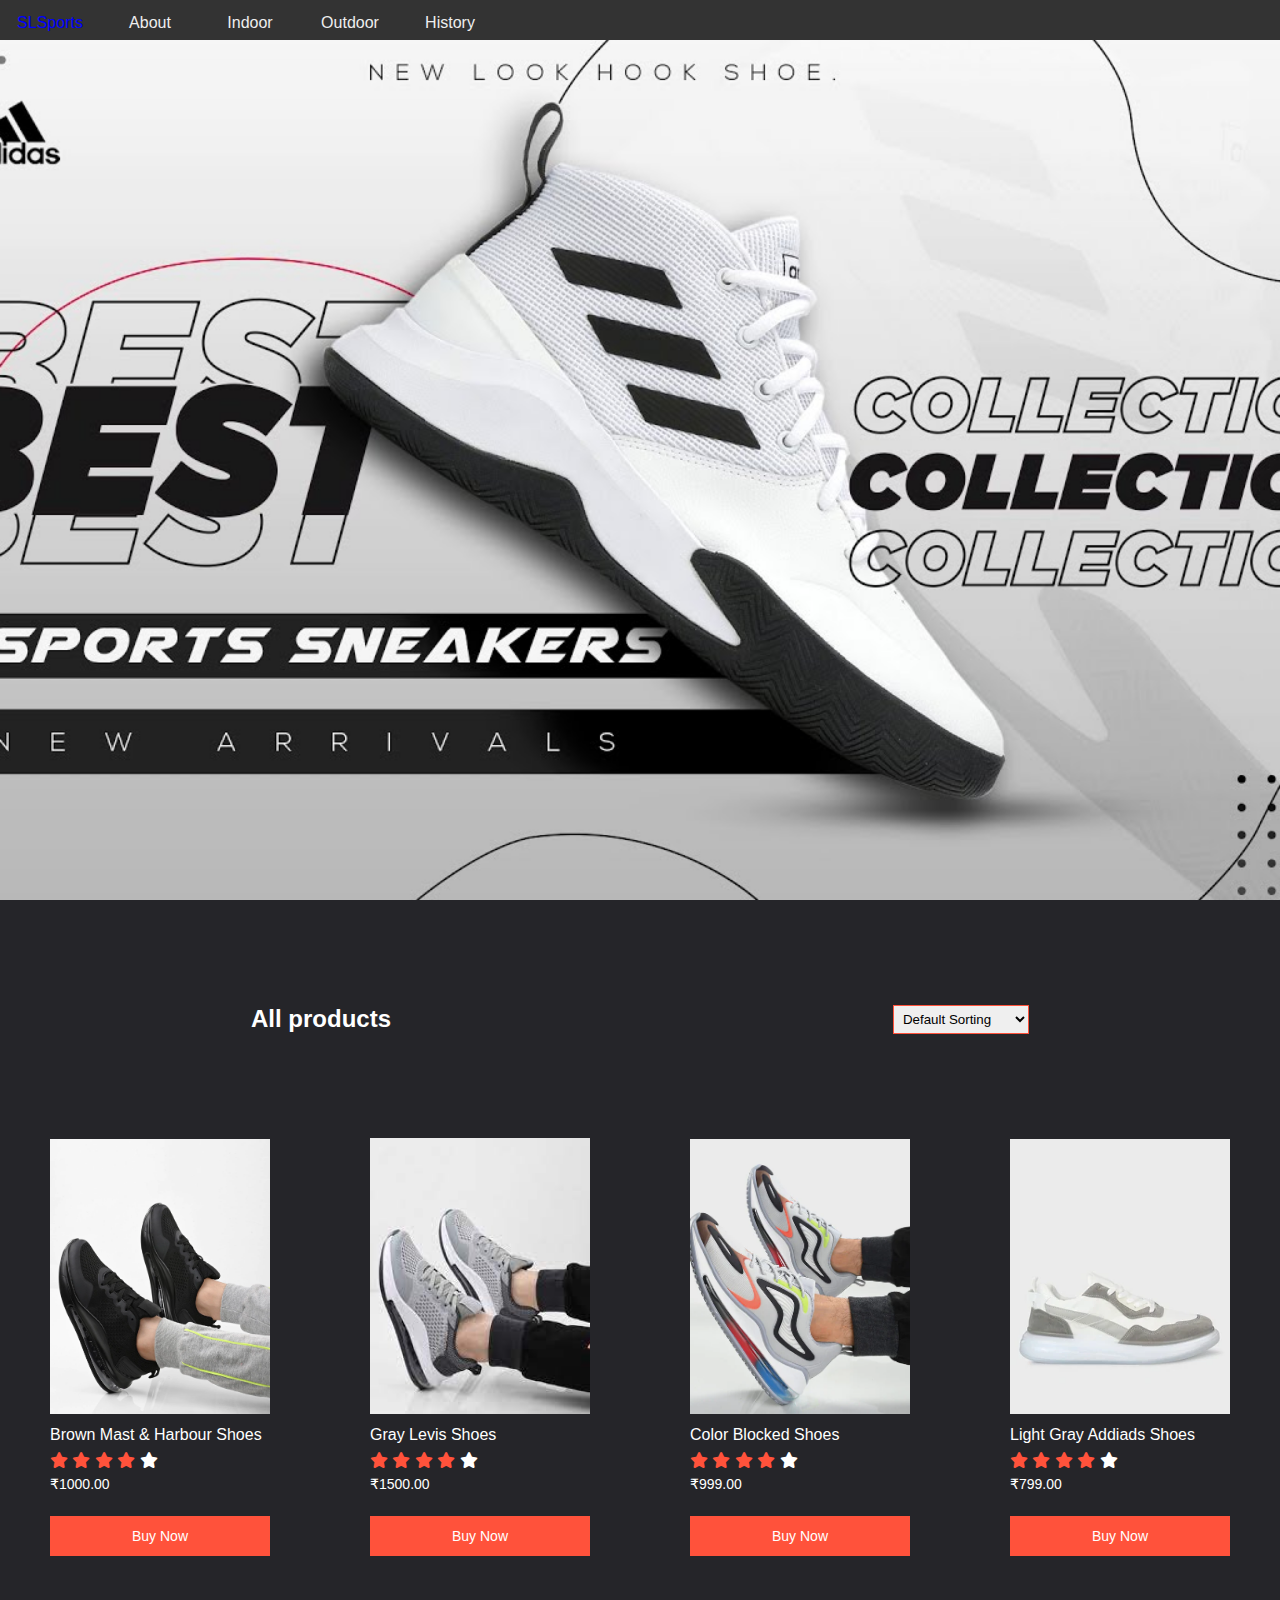
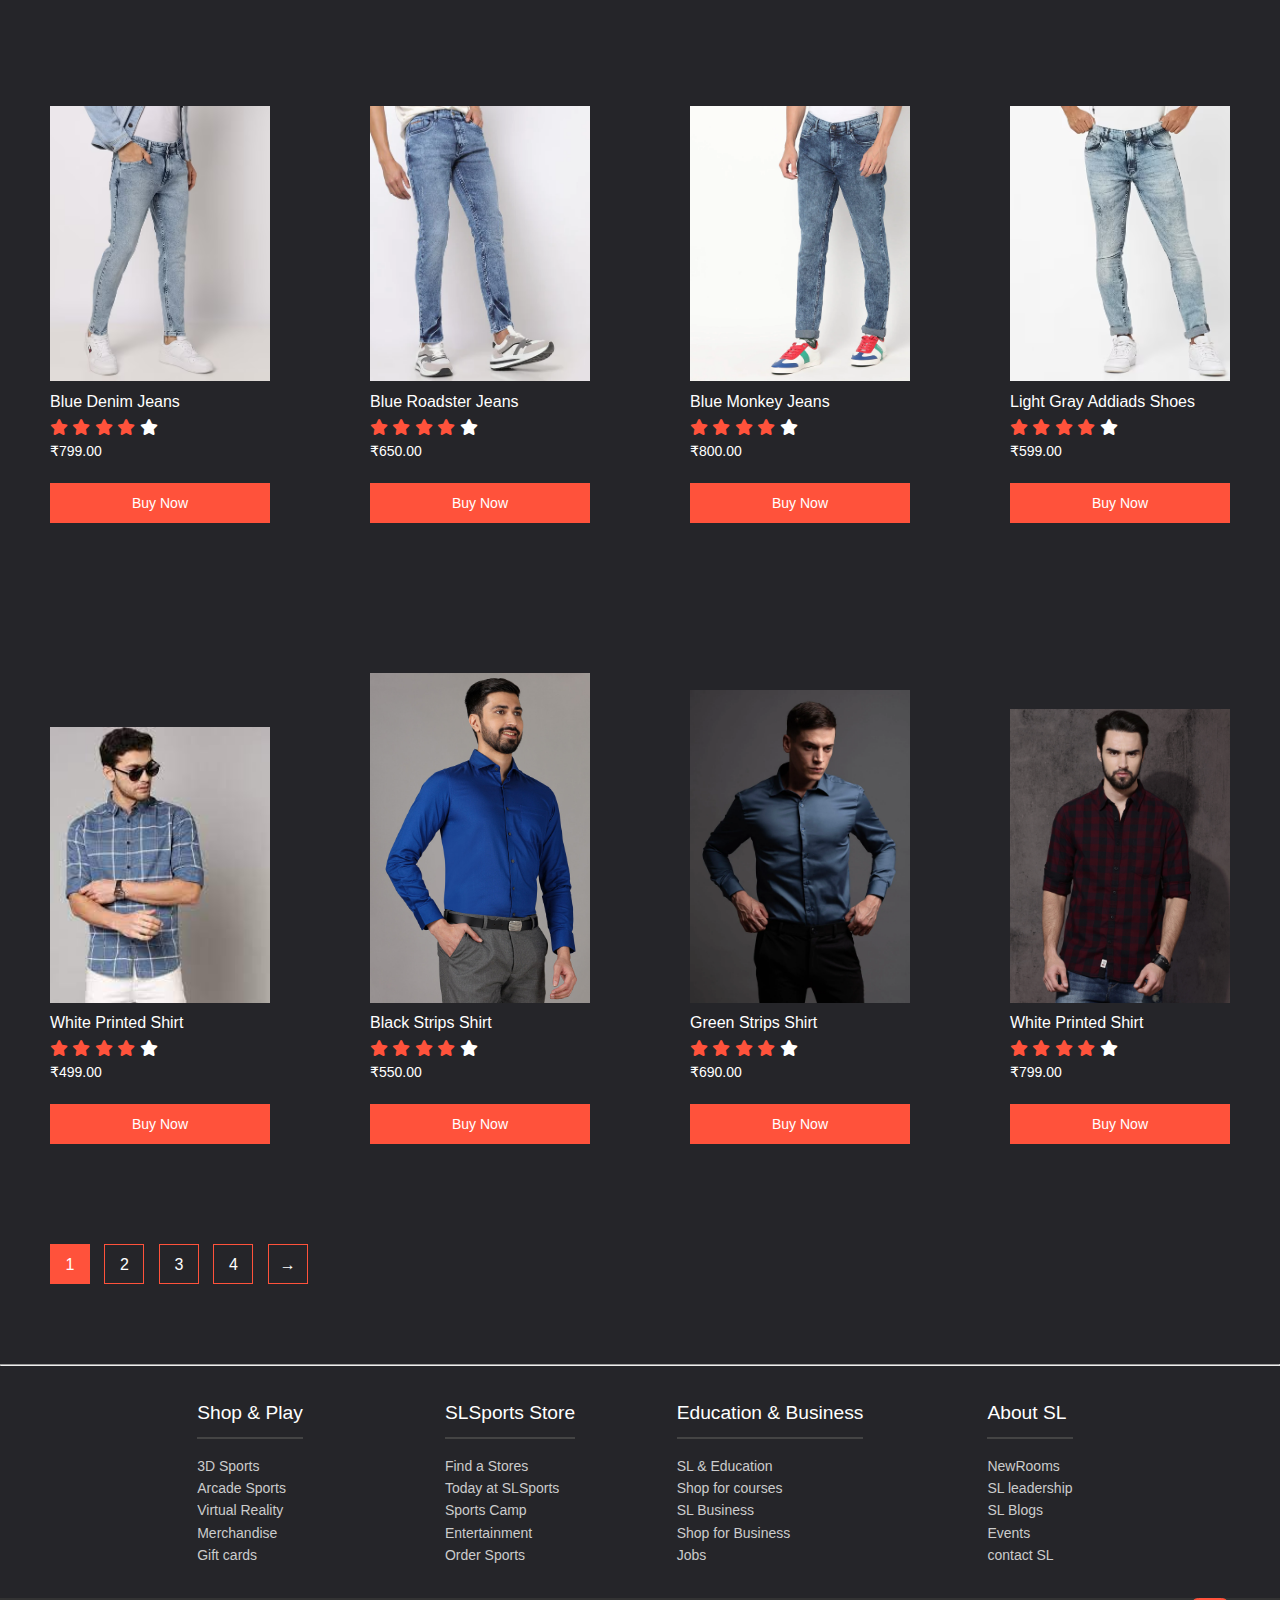
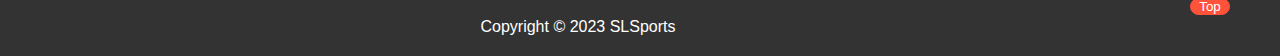
<file: indoor.html>
<!DOCTYPE html>
<html lang="en">
<head>
    <meta charset="UTF-8">
    <meta http-equiv="X-UA-Compatible" content="IE=edge">
    <meta name="viewport" content="width=device-width, initial-scale=1.0">
    <link rel="stylesheet" href="./css/stylesheet.css">
    <link rel="stylesheet" href="https://cdnjs.cloudflare.com/ajax/libs/font-awesome/6.4.0/css/all.min.css">
    <title>SLSports</title>
    <style>
        *{
            margin: auto;
            padding: 0;
            box-sizing: border-box;
        }
    </style>
</head>
<body>
    <div id="showCase" style="background: url('./img/sale-1.jpg') no-repeat center/cover; ">
        <header>
            <nav class="cf">
                <ul class="cf">
                    <li><a href="index.html">SLSports</a></li>
                    <li><a href="index.html">About</a></li>
                    <li><a href="indoor.html">Indoor</a></li>
                    <li><a href="outdoor.html">Outdoor</a></li>
                    <li><a href="history.html">History</a></li>
                </ul>
            </nav>
        </header>
    </div>

    <div class="small-container">
        <div class="row row-2">
            <h2 class="head">All products</h2>
            <select name="" id="display">
                <option value="">Default Sorting</option>
                <option value="">Sort by price</option>
                <option value="">Sort by popularity</option>
                <option value="">Sort by rating</option>
                <option value="">Sort by sale</option>
            </select>
        </div>
    

    <div class="row">
        <!-- 1 -->
        <div class="col-4">
            <img src="./img/shoes1.jpg" alt="shoes1">
            <h4>Brown Mast & Harbour Shoes</h4>
            <div class="rating">
                <i class="fa fa-star checked"></i>
                <i class="fa fa-star checked"></i>
                <i class="fa fa-star checked"></i>
                <i class="fa fa-star checked"></i>
                <i class="fa fa-star"></i>
            </div>
            <p>₹1000.00</p>
            <button class="buy-btn" onclick="alert(`something went wrong. please try again later \n Error 404`)">Buy Now</button>
        </div>
    

        <!-- 2 -->
            <div class="col-4">
                <img src="./img/shoes2.jpg" alt="shoes1">
                <h4>Gray Levis Shoes</h4>
                <div class="rating">
                    <i class="fa fa-star checked"></i>
                    <i class="fa fa-star checked"></i>
                    <i class="fa fa-star checked"></i>
                    <i class="fa fa-star checked"></i>
                    <i class="fa fa-star"></i>
                </div>
                <p>₹1500.00</p>
                <button class="buy-btn" onclick="alert(`something went wrong. please try again later \n Error 404`)">Buy Now</button>
            </div>
        <!-- 3 -->
            <div class="col-4">
                <img src="./img/shoes3.jpg" alt="shoes1">
                <h4>Color Blocked Shoes</h4>
                <div class="rating">
                    <i class="fa fa-star checked"></i>
                    <i class="fa fa-star checked"></i>
                    <i class="fa fa-star checked"></i>
                    <i class="fa fa-star checked"></i>
                    <i class="fa fa-star"></i>
                </div>
                <p>₹999.00</p>
                <button class="buy-btn" onclick="alert(`something went wrong. please try again later \n Error 404`)">Buy Now</button>
            </div>
        <!-- 4 -->
        <div class="col-4">
            <img src="./img/shoes4.jpg" alt="shoes1">
            <h4>Light Gray Addiads Shoes</h4>
            <div class="rating">
                <i class="fa fa-star checked"></i>
                <i class="fa fa-star checked"></i>
                <i class="fa fa-star checked"></i>
                <i class="fa fa-star checked"></i>
                <i class="fa fa-star"></i>
            </div>
            <p>₹799.00</p>
            <button class="buy-btn" onclick="alert(`something went wrong. please try again later \n Error 404`)">Buy Now</button>
        </div>
    </div>

    <div class="row">
        <div class="col-4">
            <img src="./img/jeans.jpg" alt="jeans1">
            <h4>Blue Denim Jeans</h4>
            <div class="rating">
                <i class="fa fa-star checked"></i>
                <i class="fa fa-star checked"></i>
                <i class="fa fa-star checked"></i>
                <i class="fa fa-star checked"></i>
                <i class="fa fa-star"></i>
            </div>
            <p>₹799.00</p>
            <button class="buy-btn" onclick="alert(`something went wrong. please try again later \n Error 404`)">Buy Now</button>
        </div>

        <div class="col-4">
            <img src="./img/jeans2.jpg" alt="jeans2">
            <h4>Blue Roadster Jeans</h4>
            <div class="rating">
                <i class="fa fa-star checked"></i>
                <i class="fa fa-star checked"></i>
                <i class="fa fa-star checked"></i>
                <i class="fa fa-star checked"></i>
                <i class="fa fa-star"></i>
            </div>
            <p>₹650.00</p>
            <button class="buy-btn" onclick="alert(`something went wrong. please try again later \n Error 404`)">Buy Now</button>
        </div>

        <div class="col-4">
            <img src="./img/jeans3.jpg" alt="jeans3">
            <h4>Blue Monkey Jeans</h4>
            <div class="rating">
                <i class="fa fa-star checked"></i>
                <i class="fa fa-star checked"></i>
                <i class="fa fa-star checked"></i>
                <i class="fa fa-star checked"></i>
                <i class="fa fa-star"></i>
            </div>
            <p>₹800.00</p>
            <button class="buy-btn" onclick="alert(`something went wrong. please try again later \n Error 404`)">Buy Now</button>
        </div>

        <div class="col-4">
            <img src="./img/jeans4.jpg" alt="jeans4">
            <h4>Light Gray Addiads Shoes</h4>
            <div class="rating">
                <i class="fa fa-star checked"></i>
                <i class="fa fa-star checked"></i>
                <i class="fa fa-star checked"></i>
                <i class="fa fa-star checked"></i>
                <i class="fa fa-star"></i>
            </div>
            <p>₹599.00</p>
            <button class="buy-btn" onclick="alert(`something went wrong. please try again later \n Error 404`)">Buy Now</button>
        </div>
    </div>

    <div class="row">
        <div class="col-4">
            <img src="./img/shirt1.jfif" alt="shoes1">
            <h4>White Printed Shirt</h4>
            <div class="rating">
                <i class="fa fa-star checked"></i>
                <i class="fa fa-star checked"></i>
                <i class="fa fa-star checked"></i>
                <i class="fa fa-star checked"></i>
                <i class="fa fa-star"></i>
            </div>
            <p>₹499.00</p>
            <button class="buy-btn" onclick="alert(`something went wrong. please try again later \n Error 404`)">Buy Now</button>
        </div>

        <div class="col-4">
            <img src="./img/shirt2.jpg" alt="shoes1">
            <h4>Black Strips Shirt</h4>
            <div class="rating">
                <i class="fa fa-star checked"></i>
                <i class="fa fa-star checked"></i>
                <i class="fa fa-star checked"></i>
                <i class="fa fa-star checked"></i>
                <i class="fa fa-star"></i>
            </div>
            <p>₹550.00</p>
            <button class="buy-btn" onclick="alert(`something went wrong. please try again later \n Error 404`)">Buy Now</button>
        </div>

        <div class="col-4">
            <img src="./img/shirt3.jpg" alt="shoes1">
            <h4>Green Strips Shirt</h4>
            <div class="rating">
                <i class="fa fa-star checked"></i>
                <i class="fa fa-star checked"></i>
                <i class="fa fa-star checked"></i>
                <i class="fa fa-star checked"></i>
                <i class="fa fa-star"></i>
            </div>
            <p>₹690.00</p>
            <button class="buy-btn" onclick="alert(`something went wrong. please try again later \n Error 404`)">Buy Now</button>
        </div>

        <div class="col-4">
            <img src="./img/shirt4.jpg" alt="shoes1">
            <h4>White Printed Shirt</h4>
            <div class="rating">
                <i class="fa fa-star checked"></i>
                <i class="fa fa-star checked"></i>
                <i class="fa fa-star checked"></i>
                <i class="fa fa-star checked"></i>
                <i class="fa fa-star"></i>
            </div>
            <p>₹799.00</p>
            <button class="buy-btn" onclick="alert(`something went wrong. please try again later \n Error 404`)">Buy Now</button>
        </div>
    </div>

    <div class="page-btn">
        <span class="active">1</span>
        <span>2</span>
        <span>3</span>
        <span>4</span>
        <span>&#8594</span>

    </div>
</div>

    <hr>
    <footer>
        <div class="container">
            <div class="footer-cols">
                <ul>
                    <li>Shop & Play</li>
                    <li><a href="#">3D Sports</a></li>
                    <li><a href="#">Arcade Sports</a></li>
                    <li><a href="#">Virtual Reality</a></li>
                    <li><a href="#">Merchandise</a></li>
                    <li><a href="#">Gift cards</a></li>
                </ul>

                <ul>
                    <li>SLSports Store</li>
                    <li><a href="#">Find a Stores</a></li>
                    <li><a href="#">Today at SLSports</a></li>
                    <li><a href="#">Sports Camp</a></li>
                    <li><a href="#">Entertainment</a></li>
                    <li><a href="#">Order Sports</a></li>
                </ul>

                <ul>
                    <li>Education & Business</li>
                    <li><a href="#">SL & Education</a></li>
                    <li><a href="#">Shop for courses</a></li>
                    <li><a href="#">SL Business</a></li>
                    <li><a href="#">Shop for Business</a></li>
                    <li><a href="#">Jobs</a></li>
                </ul>

                <ul>
                    <li>About SL</li>
                    <li><a href="#">NewRooms</a></li>
                    <li><a href="#">SL leadership</a></li>
                    <li><a href="#">SL Blogs</a></li>
                    <li><a href="#">Events</a></li>
                    <li><a href="#">contact SL</a></li>
                </ul>
            </div>
        </div>
    </footer>

    <button onclick="scrollToTop()" class="top-btn">Top</button>


    <div class="footer-bottom">
        Copyright &copy; 2023 SLSports
    </div>


    <script>
        function scrollToTop() {
            window.scrollTo({top: 0, behavior: 'smooth'});
        }
    </script>
</body>
</html>
</file>
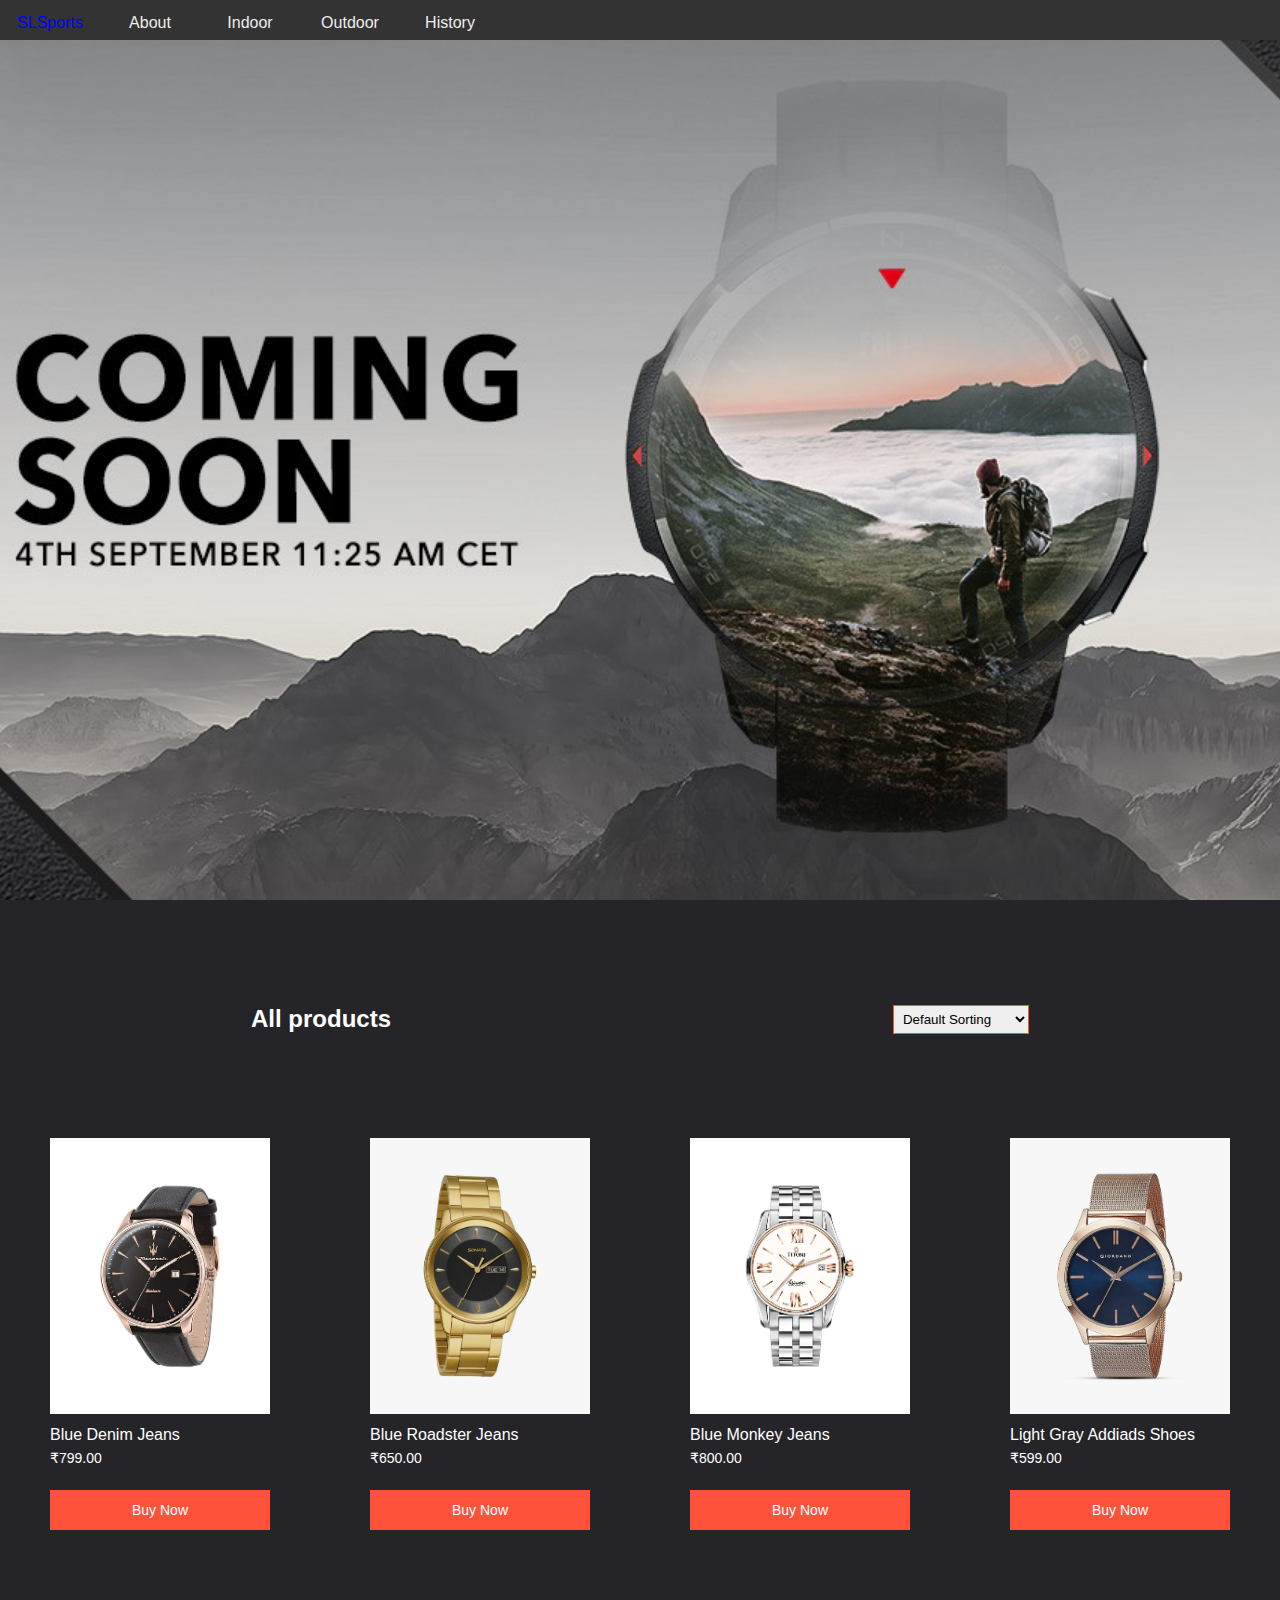
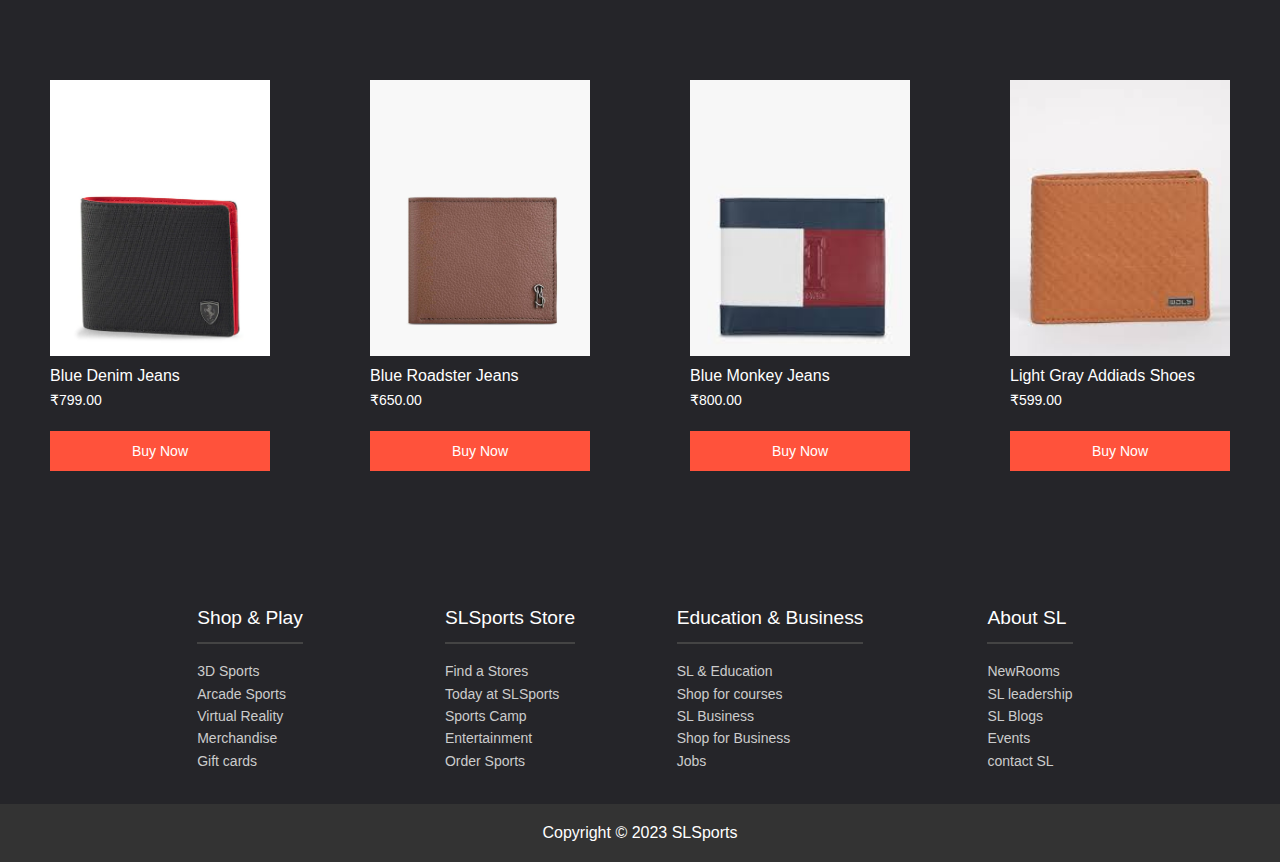
<file: outdoor.html>
<!DOCTYPE html>
<html lang="en">
<head>
    <meta charset="UTF-8">
    <meta http-equiv="X-UA-Compatible" content="IE=edge">
    <meta name="viewport" content="width=device-width, initial-scale=1.0">
    <link rel="stylesheet" href="./css/stylesheet.css">
    <title>SLSports</title>
    <style>
        *{
            margin: auto;
            padding: 0;
            box-sizing: border-box;
        }
    </style>
</head>
<body>
    <div id="showCase" style="background: url(./img/banner2.jpg) no-repeat center/cover; ">
        <header>
            <nav class="cf">
                <ul class="cf">
                    <li><a href="index.html">SLSports</a></li>
                    <li><a href="index.html">About</a></li>
                    <li><a href="indoor.html">Indoor</a></li>
                    <li><a href="outdoor.html">Outdoor</a></li>
                    <li><a href="history.html">History</a></li>
                </ul>
            </nav>
        </header>
    </div>
    
    <div class="small-container">
        <div class="row row-2">
            <h2 class="head">All products</h2>
            <select name="" id="display">
                <option value="">Default Sorting</option>
                <option value="">Sort by price</option>
                <option value="">Sort by popularity</option>
                <option value="">Sort by rating</option>
                <option value="">Sort by sale</option>
            </select>
        </div>

        <div class="row">
            <div class="col-4">
                <img src="./img/watch1.jpg" alt="jeans1">
                <h4>Blue Denim Jeans</h4>
                <div class="rating">
                    <i class="fa fa-star checked"></i>
                    <i class="fa fa-star checked"></i>
                    <i class="fa fa-star checked"></i>
                    <i class="fa fa-star checked"></i>
                    <i class="fa fa-star"></i>
                </div>
                <p>₹799.00</p>
                <button class="buy-btn" onclick="alert(`something went wrong. Please try again later \n Error 404`)">Buy Now</button>
            </div>
    
            <div class="col-4">
                <img src="./img/watch2.jpg" alt="jeans2">
                <h4>Blue Roadster Jeans</h4>
                <div class="rating">
                    <i class="fa fa-star checked"></i>
                    <i class="fa fa-star checked"></i>
                    <i class="fa fa-star checked"></i>
                    <i class="fa fa-star checked"></i>
                    <i class="fa fa-star"></i>
                </div>
                <p>₹650.00</p>
                <button class="buy-btn" onclick="alert(`something went wrong. Please try again later \n Error 404`)">Buy Now</button>
            </div>
    
            <div class="col-4">
                <img src="./img/watch3.jpg" alt="jeans3">
                <h4>Blue Monkey Jeans</h4>
                <div class="rating">
                    <i class="fa fa-star checked"></i>
                    <i class="fa fa-star checked"></i>
                    <i class="fa fa-star checked"></i>
                    <i class="fa fa-star checked"></i>
                    <i class="fa fa-star"></i>
                </div>
                <p>₹800.00</p>
                <button class="buy-btn" onclick="alert(`something went wrong. Please try again later \n Error 404`)">Buy Now</button>
            </div>
    
            <div class="col-4">
                <img src="./img/watch4.jpg" alt="jeans4">
                <h4>Light Gray Addiads Shoes</h4>
                <div class="rating">
                    <i class="fa fa-star checked"></i>
                    <i class="fa fa-star checked"></i>
                    <i class="fa fa-star checked"></i>
                    <i class="fa fa-star checked"></i>
                    <i class="fa fa-star"></i>
                </div>
                <p>₹599.00</p>
                <button class="buy-btn" onclick="alert(`something went wrong. Please try again later \n Error 404`)">Buy Now</button>
            </div>
        </div>
    


        <div class="row">
            <div class="col-4">
                <img src="./img/wallet1.jpg" alt="jeans1">
                <h4>Blue Denim Jeans</h4>
                <div class="rating">
                    <i class="fa fa-star checked"></i>
                    <i class="fa fa-star checked"></i>
                    <i class="fa fa-star checked"></i>
                    <i class="fa fa-star checked"></i>
                    <i class="fa fa-star"></i>
                </div>
                <p>₹799.00</p>
                <button class="buy-btn" onclick="alert(`something went wrong. Please try again later \n Error 404`)">Buy Now</button>
            </div>
    
            <div class="col-4">
                <img src="./img/wallet2.jpg" alt="jeans2">
                <h4>Blue Roadster Jeans</h4>
                <div class="rating">
                    <i class="fa fa-star checked"></i>
                    <i class="fa fa-star checked"></i>
                    <i class="fa fa-star checked"></i>
                    <i class="fa fa-star checked"></i>
                    <i class="fa fa-star"></i>
                </div>
                <p>₹650.00</p>
                <button class="buy-btn" onclick="alert(`something went wrong. Please try again later \n Error 404`)">Buy Now</button>
            </div>
    
            <div class="col-4">
                <img src="./img/wallet3.jpg" alt="jeans3">
                <h4>Blue Monkey Jeans</h4>
                <div class="rating">
                    <i class="fa fa-star checked"></i>
                    <i class="fa fa-star checked"></i>
                    <i class="fa fa-star checked"></i>
                    <i class="fa fa-star checked"></i>
                    <i class="fa fa-star"></i>
                </div>
                <p>₹800.00</p>
                <button class="buy-btn" onclick="alert(`something went wrong. Please try again later \n Error 404`)">Buy Now</button>
            </div>
    
            <div class="col-4">
                <img src="./img/wallet4.jpg" alt="jeans4">
                <h4>Light Gray Addiads Shoes</h4>
                <div class="rating">
                    <i class="fa fa-star checked"></i>
                    <i class="fa fa-star checked"></i>
                    <i class="fa fa-star checked"></i>
                    <i class="fa fa-star checked"></i>
                    <i class="fa fa-star"></i>
                </div>
                <p>₹599.00</p>
                <button class="buy-btn" onclick="alert(`something went wrong. Please try again later \n Error 404`)">Buy Now</button>
            </div>
        </div>
    
    </div>
    <footer>
        <div class="container">
            <div class="footer-cols">
                <ul>
                    <li>Shop & Play</li>
                    <li><a href="#">3D Sports</a></li>
                    <li><a href="#">Arcade Sports</a></li>
                    <li><a href="#">Virtual Reality</a></li>
                    <li><a href="#">Merchandise</a></li>
                    <li><a href="#">Gift cards</a></li>
                </ul>

                <ul>
                    <li>SLSports Store</li>
                    <li><a href="#">Find a Stores</a></li>
                    <li><a href="#">Today at SLSports</a></li>
                    <li><a href="#">Sports Camp</a></li>
                    <li><a href="#">Entertainment</a></li>
                    <li><a href="#">Order Sports</a></li>
                </ul>

                <ul>
                    <li>Education & Business</li>
                    <li><a href="#">SL & Education</a></li>
                    <li><a href="#">Shop for courses</a></li>
                    <li><a href="#">SL Business</a></li>
                    <li><a href="#">Shop for Business</a></li>
                    <li><a href="#">Jobs</a></li>
                </ul>

                <ul>
                    <li>About SL</li>
                    <li><a href="#">NewRooms</a></li>
                    <li><a href="#">SL leadership</a></li>
                    <li><a href="#">SL Blogs</a></li>
                    <li><a href="#">Events</a></li>
                    <li><a href="#">contact SL</a></li>
                </ul>
            </div>
        </div>
    </footer>

    <div class="footer-bottom">
        Copyright &copy; 2023 SLSports
    </div>
</body>
</html>
</file>
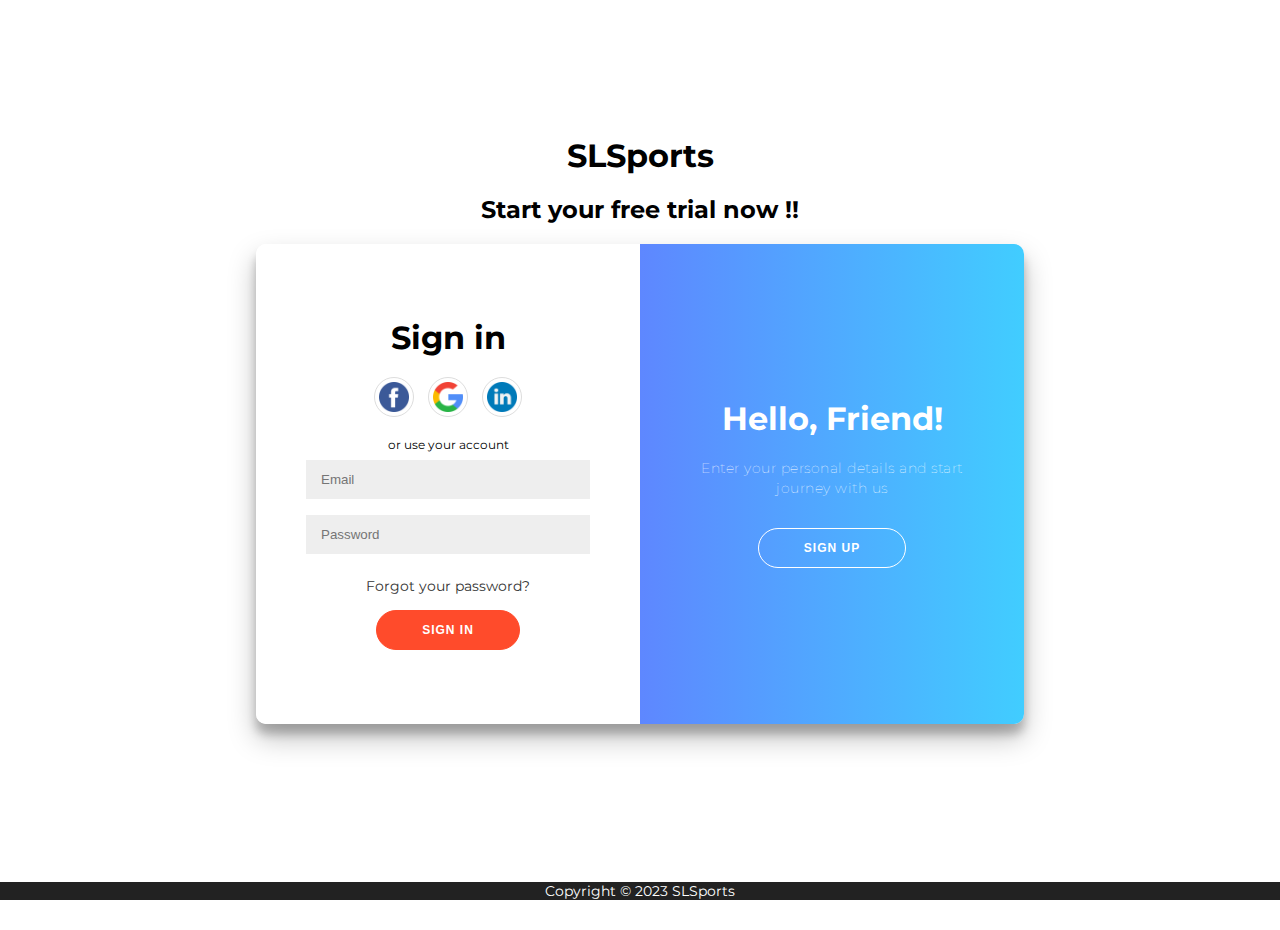
<file: register.html>
<!DOCTYPE html>
<html lang="en">
<head>
    <meta charset="UTF-8">
    <meta http-equiv="X-UA-Compatible" content="IE=edge">
    <meta name="viewport" content="width=device-width, initial-scale=1.0">
    <link rel="stylesheet" href="./css/register.css">
    <title>SLSports</title>
</head>
<body>
    <h1>SLSports</h1>
    <h2>Start your free trial now !!</h2>
    <div class="container" id="container">
        <div class="form-container sign-up-container">
            <form action="#">
                <h1>Create Account</h1>
                <div class="social-container">
                    <a href="#" class="social"><img src="./img/facebook.png" alt="facebook" width="30"></a>
                    <a href="#" class="social"><img src="./img/google.png" alt="google" width="30"></a>
                    <a href="#" class="social"><img src="./img/linkedin.png" alt="linkedin" width="30"></a>
                </div>
                <span>or use your email for registration</span>
                <input type="text" placeholder="Name"/>
                <input type="email"  placeholder="Email"/>
                <input type="password" placeholder="Password"/>
                <button>Sign Up</button>
            </form>
        </div>
        <div class="form-container sign-in-container">
            <form action="#">
                <h1>Sign in</h1>
                <div class="social-container">
                    <a href="#" class="social"><img src="./img/facebook.png" alt="facebook" width="30"></a>
                    <a href="#" class="social"><img src="./img/google.png" alt="google" width="30"></a>
                    <a href="#" class="social"><img src="./img/linkedin.png" alt="linkedin" width="30"></a>
                </div>
                <span>or use your account</span>
                <input type="email" placeholder="Email"/>
                <input type="password" placeholder="Password"/>
                <a href="#">Forgot your password?</a>
                <button>Sign In</button>
            </form>
        </div>
        <div class="overlay-container">
            <div class="overlay">
                <div class="overlay-panel overlay-left">
                    <h1>Welcome Back!</h1>
                    <p>To keep connected with us please login with your personal info</p>
                    <button class="ghost" id="signIn">Sign In</button>
                </div>
                <div class="overlay-panel overlay-right">
                    <h1>Hello, Friend!</h1>
                    <p>Enter your personal details and start journey with us</p>
                    <button class="ghost" id="signUp">Sign Up</button>
                </div>
            </div>

        </div>
    </div>
    <!-- footer -->
    <footer>
        <div class="footer-bottom text-center">
            Copyright &copy; 2023 SLSports
        </div>
    </footer>
    <!-- end footer -->

    <script src="./js/register.js"></script>
</body>
</html>
</file>
<file: css/stylesheet.css>
:root{
    --primary-color: #b90415;
    --primary-color-hover: #d3071b;
    --secondary-color: #103063;
    --secondary-color-hover: #143f85;
    --light-color: #f4f4f4;
}

body{
    font-family: 'PT Sans', sans-serif;
    background-color: #252529;
    margin: 0;
    color: #fff;
    line-height: 1.6;
}

a{
    text-decoration: none;
    color: #CCCCCC;
}

#showCase{
    margin: 0;
    padding: 0;
    background: url(../img/bg-img.jpg) no-repeat center/cover;
    width: 100%;
    height: 100vh;
    position: relative;
    overflow-y: hidden;
}

#showCase .container{
    margin-top: 25vh;
}

#showCase h1{
    font-size: 4rem;
    margin-bottom: 0;
}

#showCase h2{
    font-size: 2rem;
}

nav{
    height: 40px;
    width: 100%;
    background-color: #333;
    color: rgb(51, 34, 34);
    position: fixed;
}

nav ul{
    margin: 0;
    padding: 0;
}

nav li{
    display: inline;
    float: left;
    
}

nav a{
    display: inline-block;
    width: 100px;
    text-align: center;
    text-decoration: none;
    padding: 10px 0;
    color: #eee;
}

nav a:is(:hover, :focus){
    color: blue;
}

.container{
    max-width: 1180px;
    /* color: #25252529; */
    text-align: center;
    margin: 0 auto;
    padding: 0 3rem;
}

/* 
.blackcolor{
    color: #000;
} */

.lead{
    font-size: 1.3rem;
}

footer .footer-cols{
    display: grid;
    grid-gap: 20px;
    grid-template-columns: repeat(4, 1fr);
    padding: 2rem;
    text-align: left;
    font-size: 14px;
}

footer .footer-cols ul{
    list-style-type: none;
}

footer .footer-cols ul li:first-child{
    font-size: 1.2rem;
    padding-bottom: 0.5rem;
    border-bottom: #444 solid 2px;
    margin-bottom: 1rem;
}

.footer-bottom{
    background-color: #333;
    padding: 1rem;
    text-align: center;
}

.section{
    padding: 2rem 0;
}

.section-head{
    font-size: 2.5rem;
    margin: 0;
}

.section h3{
    font-size: 2rem;
}

.btn{
    padding: 1rem;
    color: #fff;
    display: inline-block;
}

.btn-primary{
    background: var(--primary-color);
}

.btn-primary:is(:hover, :focus){
    background: var(--primary-color-hover);
}

.btn-secondary{
    background: var(--secondary-color);
}

.btn-secondary:is(:hover, :focus){
    background: var(--secondary-color-hover );
}

.text-primary{
    color: var(--primary-color);
}

.text-secondary{
    color: var(--secondary-color);
}

.text-light{
    color: var(--light-color);
}

.bg-light{
    background: var(--light-color);
    color: #333;
}

.mb{
    margin-bottom: 1rem;
}

.mt{
    margin-top: 1rem;
}


-------------------------------------------------------------

.small-container{
    max-width: 1080px;
    margin:  auto;
    padding-left: 100px;
    padding: 100px;
}

.row{
    display: flex;
    align-items: center;
    flex-wrap: wrap;
    justify-content: space-between;
    margin: auto;
}

.col-4
{
    flex-basis: 25%;
    padding: 50px;
    min-width: 200px;
    margin-bottom: 50px;
    transition: transform 0.5s;
}

.col-4 img{
    width: 100%;
}

.row-2{
    justify-content: space-between;
    margin: 100px auto 50px;
}

select{
    border: 1px solid #ff523b;
    padding: 5px;
}

select:focus{
    outline: none;
}

.page-btn{
    margin: 0 40px 80px;
}
.page-btn span{
    display: inline-block;
    border: 1px solid #ff523b;
    margin-left: 10px;
    width: 40px;
    height: 40px;
    text-align: center;
    line-height: 40px;
    cursor: pointer;
}

.page-btn span:hover{
    background: #ff523b;
    color: #fff;
}

h4{
    color: #fff;
    font-weight: normal;
}
.col-4 p{
    font-size: 14px;
}

.checked{
    color: #ff523b;
}

.col-4:hover{
    transform: translateY(-50px);
}

.active{
    background: #ff523b;
}

.buy-btn{
    width: 100%;
    height: 40px;
    border: none;
    background: #ff523b;
    color: #fff;
    font-size: 14px;
    margin-top: 20px;
    cursor: pointer;
}

.top-btn{
    float: right;
    margin: auto 50px;
    border: 1px solid #ff523b;
    width: 40px;
    background: #ff523b;
    color: #fff;
    border-radius: 100px;
}
</file>
<file: css/register.css>
@import url('https://fonts.googleapis.com/css?family=Montserrat:400,800');

*{
    box-sizing: border-box;
}

body{
    /* background: black; */
    display: flex;
    justify-content: center;
    align-items: center;
    flex-direction: column;
    font-family: 'Montserrat', sans-serif;
    height: 100vh;
    margin: -20px 0 50px;
}



h1{
    font-weight: bold;
    margin: 0;
}

h2{
    text-align: center;
}

p{
    font-size: 14px;
    font-weight: 100;
    line-height: 20px;
    letter-spacing: 0.5px;
    margin: 20px 0 30px;
}

span{
    font-size: 12px;
}

a{
    color: #333;
    font-size: 14px;
    text-decoration: none;
    margin: 15px 0;
}

button{
    border-radius: 20px;
    border: 1px solid #ff4b2b;
    background-color: #ff4b2b;
    color: #fff;
    font-size: 12px;
    font-weight: bold;
    padding: 12px 45px;
    letter-spacing: 1px;
    text-transform: uppercase;
    transition: transform 80ms ease-in;
    cursor: pointer;
}

button:active{
    transform: scale(0.95);
}

button:focus{
    outline: none;
}

button.ghost{
    background-color: transparent;
    border-color: #fff;
}

form{
    background-color: #fff;
    display: flex;
    align-items: center;
    justify-content: center;
    flex-direction: column;
    padding: 0 50px;
    height: 100%;
    text-align: center;
}

input{
    background-color: #eee;
    border: none;
    padding: 12px 15px;
    margin: 8px 0;
    width: 100%;
}

.container{
    background-color: #fff;
    border-radius: 10px;
    box-shadow: 0 14px 28px rgba(0,0,0,0.25), 0 10px 10px rgba(0,0,0,0.22);
    position: relative;
    overflow: hidden;
    width: 768px;
    max-width: 100%;
    min-height: 480px;
}

.form-container{
    position: absolute;
    top: 0;
    height: 100%;
    transition: all 0.6s ease-in-out;
}

.sign-in-container{
    left: 0;
    width: 50%;
    z-index: 2;
}

.container.right-panel-active .sign-in-container{
        transform: translateX(100%);
}

.sign-up-container{
    left: 0;
    width: 50%;
    opacity: 0;
    z-index: 1;
}
.container.right-panel-active .sign-up-container{
    transform: translateX(100%);
    opacity: 1;
    z-index: 5;
    animation: show 0.6s;
}

@keyframes show{
    0%, 49.99%{
        opacity: 0;
        z-index: 1;
    }
    50%, 100%{
        opacity: 1;
        z-index: 5;
    }
}

.overlay-container{
    position: absolute;
    top: 0;
    left: 50%;
    width: 50%;
    height: 100%;
    overflow: hidden;
    transition: transform 0.6s ease-in-out;
    z-index: 100;
}

.container.right-panel-active .overlay-container{
    transform: translateX(-100%);
}

.overlay{
    background: #41cdff;
    background: -webkit-linear-gradient(to right, #7b41ff, #41cdff);
    background: linear-gradient(to right, #7b41ff, #41cdff);    
    background-repeat: no-repeat;
    background-size: cover;
    background-position: 0 0;
    color: #ffffff;
    position: relative;
    left: -100%;
    height: 100%;
    width: 200%;
    transform: translateX(0);
    transition: transform 0.6s ease-in-out;
}

.container.right-panel-active .overlay{
    transform: translateX(50%);
}
.overlay-panel{
    position: absolute;
    display: flex;
    align-items: center;
    justify-content: center;
    flex-direction: column;
    padding: 0 40px;
    text-align: center;
    top: 0;
    height: 100%;
    width: 50%;
    transform: translateX(0);
    transition: transform 0.6s ease-in-out;
}

.overlay-left{
    transform: translateX(-20%);
}

.container.right-panel-active .overlay-left{
    transform: translateX(0);
}

.overlay-right{
    right: 0;
    transform: translateX(0);
}

.container.right-panel-active .overlay-right{
    transform: translateX(20%);
}

.social-container{
    margin: 20px 0;
}

.social-container a{
    border: 1px solid #dddddd;
    border-radius: 50%;
    display: inline-flex;
    height: 40px;
    justify-content: center;
    align-items: center;
    margin: 0 5px;
    width: 40px;
}

footer{
    background-color: #222;
    color: #fff;
    text-align: center;
    font-size: 14px;
    position: fixed;
    bottom: 0;
    left: 0;
    right: 0;
    z-index: 999;
}
footer p{
    margin: 10px 0;
}

footer i{
    color: #f44336;
}


footer a{
   color:#3c97bf;
   text-decoration: none; 
}
</file>
